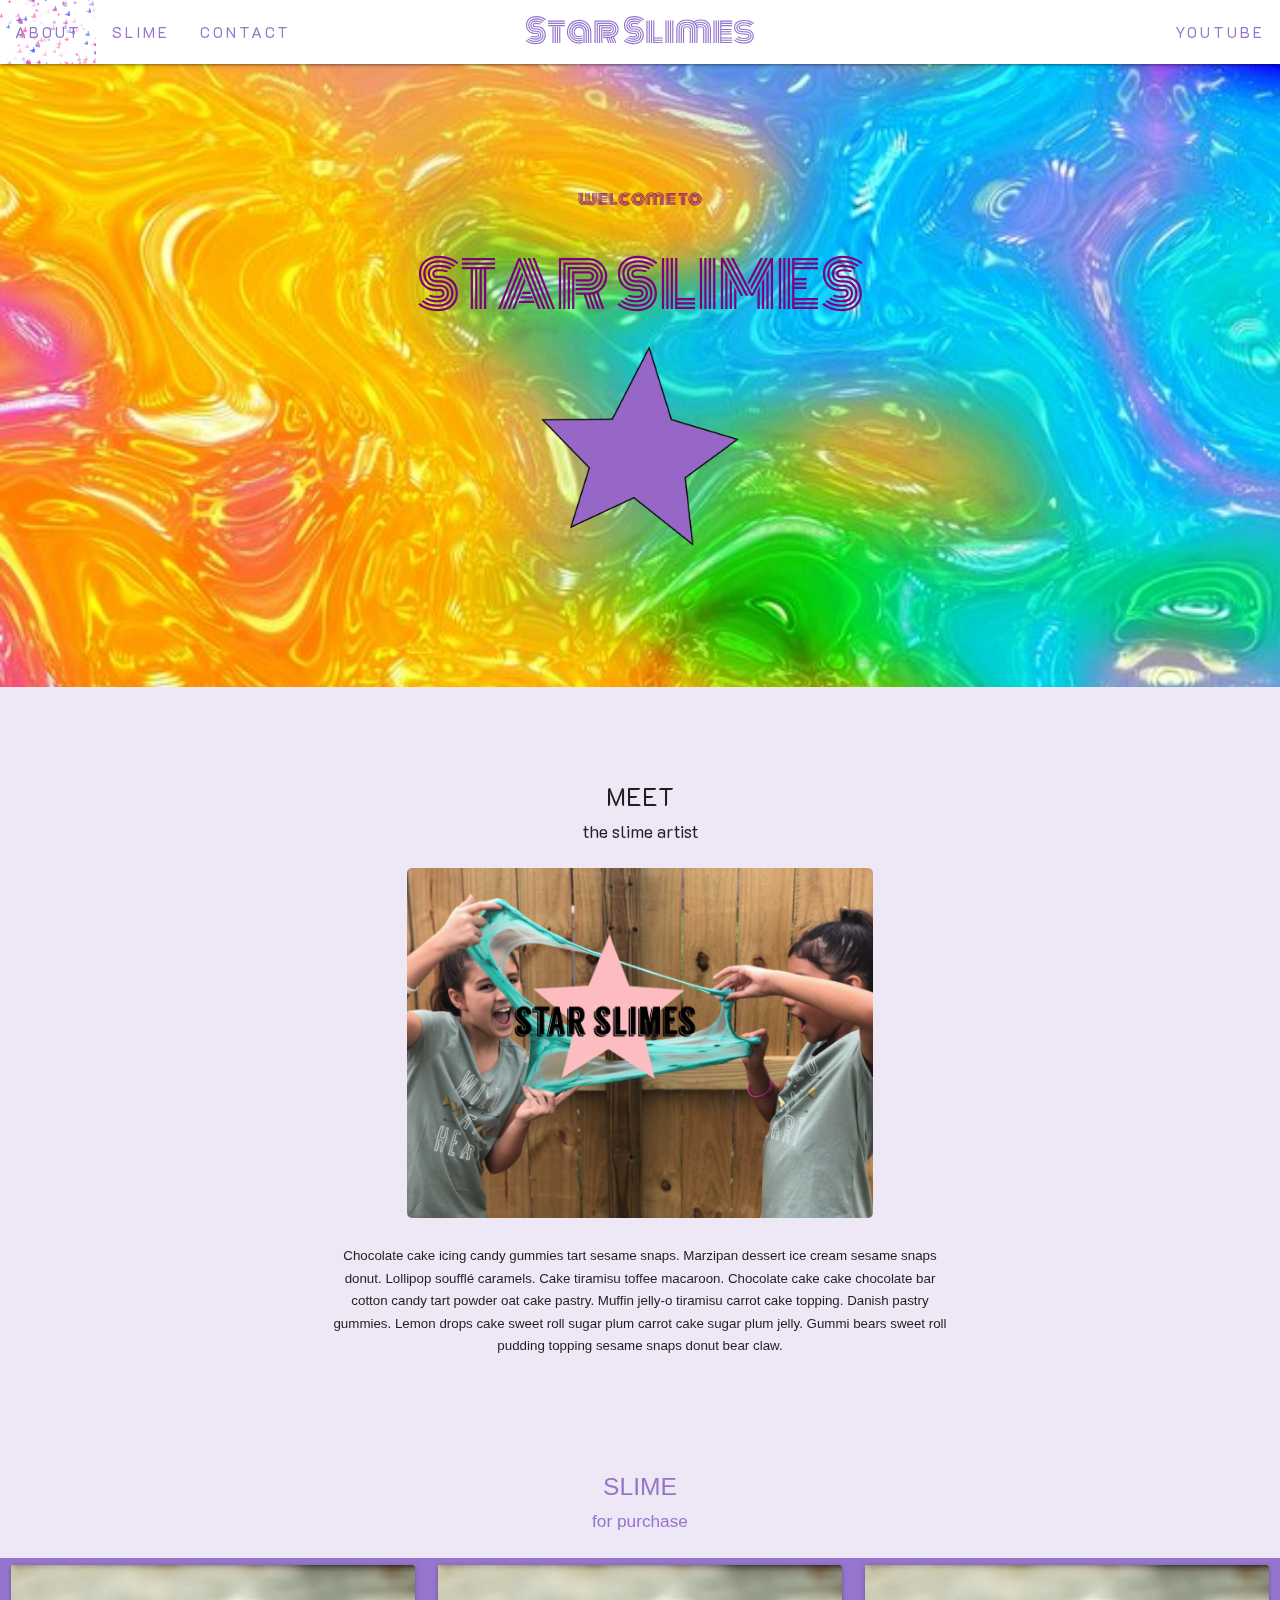
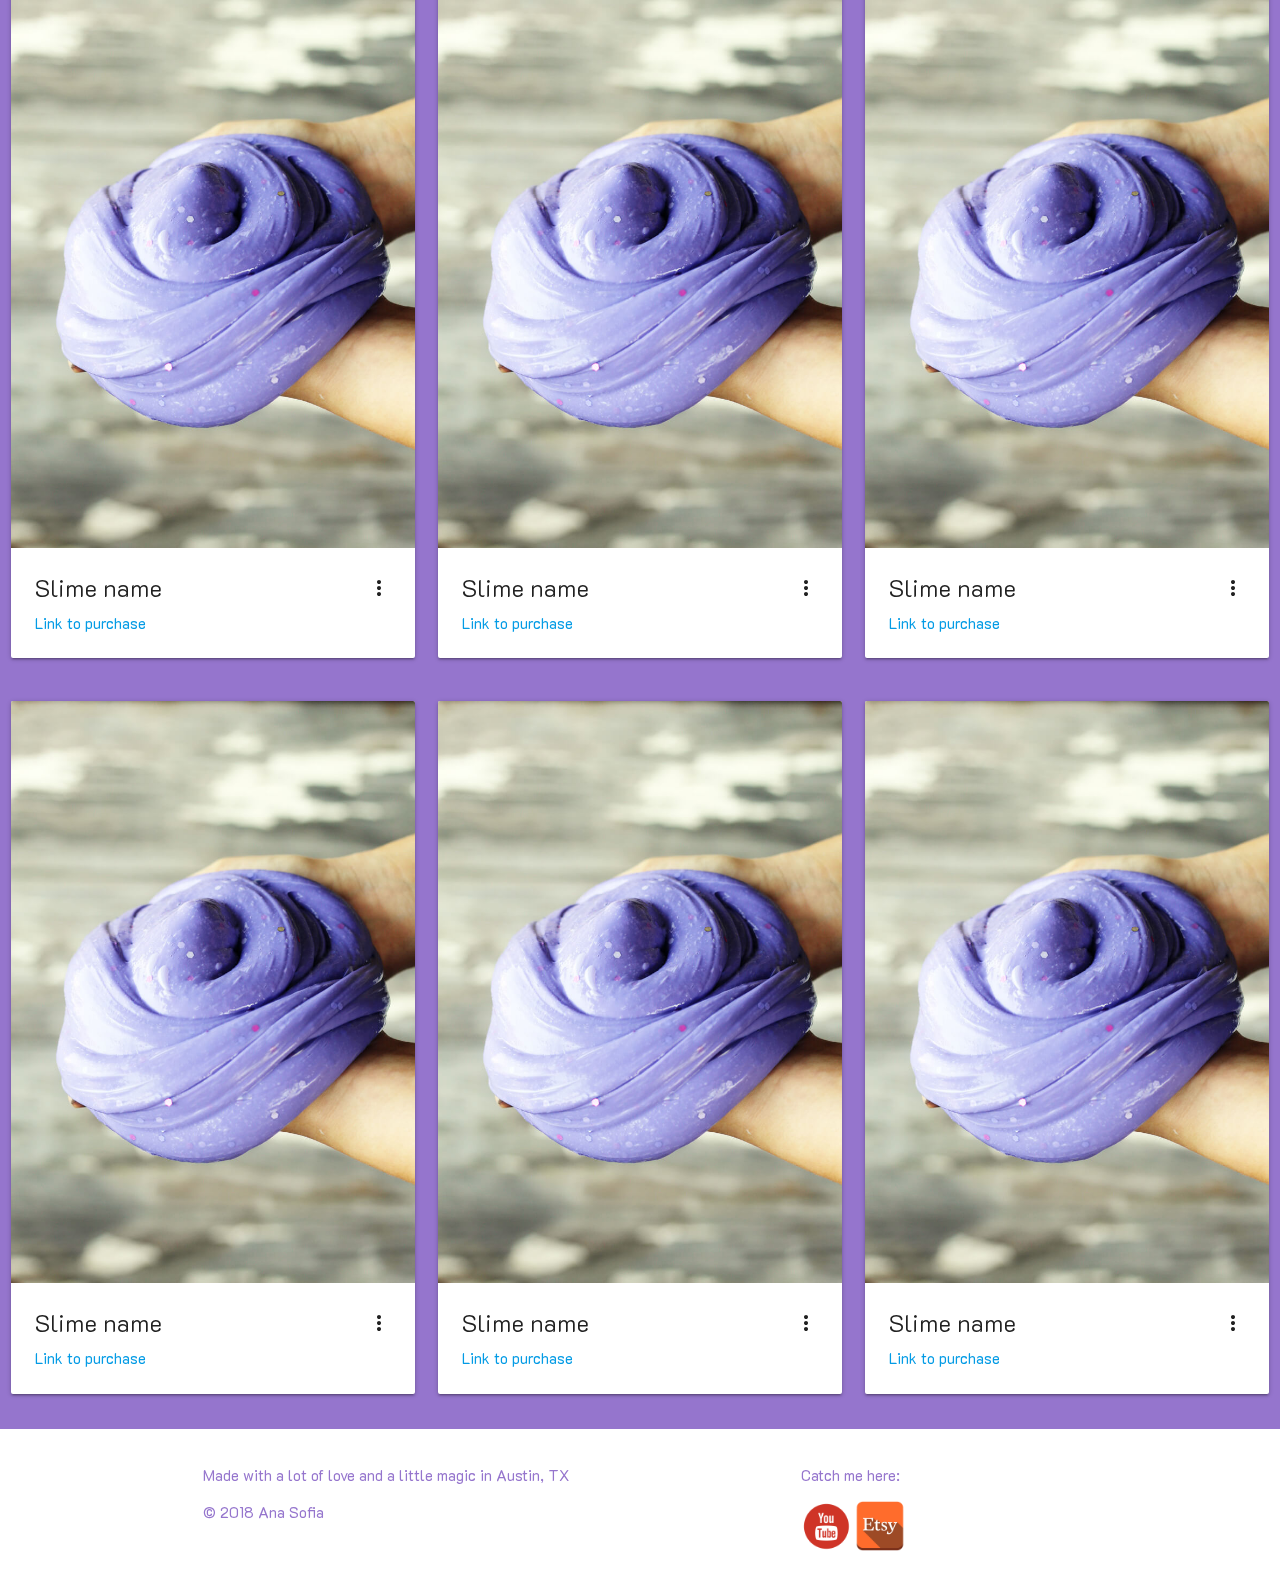
<file: index.html>
<!DOCTYPE html>
<html lang="en">

<head>
    <meta charset="utf-8">
    <meta name="description" content="write a description">
    <title>Star Slimes</title>
    <!-- FavIcon -->
    <link rel="shortcut icon" href="assets/images/favicon.ico"/>
    <!-- MATERIALIZE Compiled and minified CSS -->
    <link rel="stylesheet" href="https://cdnjs.cloudflare.com/ajax/libs/materialize/1.0.0/css/materialize.min.css">
    <!-- Materialize Icons -->
    <link href="https://fonts.googleapis.com/icon?family=Material+Icons" rel="stylesheet">
    <!-- Local CSS -->
    <link rel="stylesheet" type="text/css" href="assets/css/style.css">
    <!-- Fonts -->
    <link href="https://fonts.googleapis.com/css?family=Anton|K2D|Monoton" rel="stylesheet">
    <!-- Let browser know website is optimized for mobile -->
    <meta name="viewport" content="width=device-width, initial-scale=1.0" />
</head>

<body>
        <!-- NAVBAR -->
        <div class="navbar-fixed container-fluid">
            <nav>
                <div class="nav-wrapper">
                    <a href="index.html" class="brand-logo center">Star Slimes</a>
                    <ul id="nav-mobile" class="left hide-on-med-and-down">
                        <li><a href="#about">About</a></li>
                        <li><a href="#slime">Slime</a></li>
                        <li><a href="#contact">Contact</a></li>
                    </ul>
                    <ul id="nav-mobile" class="right hide-on-med-and-down">
                        <li><a href="videos.html">YouTube</a></li>
                    </ul>
                </div>
            </nav>
        </div>
        <!-- INTRO -->
        <div class="parallax-container center valign-wrapper">
          <div class="container" id="intro">
            <div class="row">
              <div class="col s12">
                <h6>welcome to</h6>
                <h1>STAR SLIMES</h1>
                <img src="assets/images/purple-star.jpg">
              </div>
            </div>
          </div>
          
          <div class="parallax">
            <img src="assets/images/rainbow-slime.jpg">
          </div>

        </div>
        <!-- ABOUT -->
        <div class="row" id="about">

            <div class="col s12 center">
                <h5>MEET</h5>
                <h6>the slime artist</h6>
            </div>
        </div>
        <div class="row" id="about-photo">
            <div class="responsive-img col s6 center"><img src="assets/images/star-slimes.jpeg"></div>
        </div>
    <!-- </div> -->
    <div class="row" id="about-info">
        <!--<div class="col s4 push-s1"><img src="assets/images/star-slimes.jpeg"></div>-->
        <div class="col s6 offset-s3 center">
            <span class="flow-text">Chocolate cake icing candy gummies tart sesame snaps. Marzipan dessert ice cream sesame snaps donut. Lollipop soufflé caramels.
                        Cake tiramisu toffee macaroon. Chocolate cake cake chocolate bar cotton candy tart powder oat cake pastry. Muffin jelly-o tiramisu carrot cake topping.
                        Danish pastry gummies. Lemon drops cake sweet roll sugar plum carrot cake sugar plum jelly. Gummi bears sweet roll pudding topping sesame snaps donut bear claw.</span>
        </div>
    </div>
    <!-- SLIME -->
    <div class="row" id="slime">
        <div class="col s12 center">
            <h5>SLIME</h5>
            <h6>for purchase</h6>
        </div>
    </div>
    <div id="slime-container">

        <div class="row">
            <div class="col s12 m6 l4">
                <div class="card">
                    <div class="responsive-img card-image waves-effect waves-block waves-light">
                        <img class="activator" src="assets/images/slime.jpg">
                    </div>
                    <div class="card-content">
                        <span class="card-title activator grey-text text-darken-4">Slime name<i class="material-icons right">more_vert</i></span>
                        <p><a href="#">Link to purchase</a></p>
                    </div>
                    <div class="card-reveal">
                        <span class="card-title grey-text text-darken-4">Slime name<i class="material-icons right">close</i></span>
                        <p>Here is some more information about this slime that is only revealed once clicked on.</p>
                    </div>
                </div>
            </div>
            <div class="col s12 m6 l4">
                <div class="card">
                    <div class="card-image waves-effect waves-block waves-light">
                        <img class="activator" src="assets/images/slime.jpg">
                    </div>
                    <div class="card-content">
                        <span class="card-title activator grey-text text-darken-4">Slime name<i class="material-icons right">more_vert</i></span>
                        <p><a href="#">Link to purchase</a></p>
                    </div>
                    <div class="card-reveal">
                        <span class="card-title grey-text text-darken-4">Slime name<i class="material-icons right">close</i></span>
                        <p>Here is some more information about this slime that is only revealed once clicked on.</p>
                    </div>
                </div>
            </div>
            <div class="col s12 m6 l4">
                <div class="card">
                    <div class="card-image waves-effect waves-block waves-light">
                        <img class="activator" src="assets/images/slime.jpg">
                    </div>
                    <div class="card-content">
                        <span class="card-title activator grey-text text-darken-4">Slime name<i class="material-icons right">more_vert</i></span>
                        <p><a href="#">Link to purchase</a></p>
                    </div>
                    <div class="card-reveal">
                        <span class="card-title grey-text text-darken-4">Slime name<i class="material-icons right">close</i></span>
                        <p>Here is some more information about this slime that is only revealed once clicked on.</p>
                    </div>
                </div>
            </div>
        </div>

        <div class="row">
            <div class="col s12 m6 l4">
                <div class="card">
                    <div class="card-image waves-effect waves-block waves-light">
                        <img class="activator" src="assets/images/slime.jpg">
                    </div>
                    <div class="card-content">
                        <span class="card-title activator grey-text text-darken-4">Slime name<i class="material-icons right">more_vert</i></span>
                        <p><a href="#">Link to purchase</a></p>
                    </div>
                    <div class="card-reveal">
                        <span class="card-title grey-text text-darken-4">Slime name<i class="material-icons right">close</i></span>
                        <p>Here is some more information about this slime that is only revealed once clicked on.</p>
                    </div>
                </div>
            </div>
            <div class="col s12 m6 l4">
                <div class="card">
                    <div class="card-image waves-effect waves-block waves-light">
                        <img class="activator" src="assets/images/slime.jpg">
                    </div>
                    <div class="card-content">
                        <span class="card-title activator grey-text text-darken-4">Slime name<i class="material-icons right">more_vert</i></span>
                        <p><a href="#">Link to purchase</a></p>
                    </div>
                    <div class="card-reveal">
                        <span class="card-title grey-text text-darken-4">Slime name<i class="material-icons right">close</i></span>
                        <p>Here is some more information about this slime that is only revealed once clicked on.</p>
                    </div>
                </div>
            </div>
            <div class="col s12 m6 l4">
                <div class="card">
                    <div class="card-image waves-effect waves-block waves-light">
                        <img class="activator" src="assets/images/slime.jpg">
                    </div>
                    <div class="card-content">
                        <span class="card-title activator grey-text text-darken-4">Slime name<i class="material-icons right">more_vert</i></span>
                        <p><a href="#">Link to purchase</a></p>
                    </div>
                    <div class="card-reveal">
                        <span class="card-title grey-text text-darken-4">Slime name<i class="material-icons right">close</i></span>
                        <p>Here is some more information about this slime that is only revealed once clicked on.</p>
                    </div>
                </div>
            </div>
        </div>
    </div>
    <!-- FOOTER -->
    <footer class="page-footer">
        <div class="container">
            <div class="row">
                <div class="col l6 s12">
                    <p>Made with a lot of love and a little magic in Austin, TX</p>
                    <p>© 2018 Ana Sofia</p>
                </div>
                <div class="col l4 offset-l2 s12">
                    <p>Catch me here:</p>
                    <a href="https://www.youtube.com/channel/UCqKLtkkDZ1jTzWc553zrfLg" target="_blank"><img class="contact-icons" src="assets/images/youtube.png" alt="YouTube"></a>
                    <a href="https://www.etsy.com/" target="_blank"><img class="contact-icons" src="assets/images/etsy.png" alt="Etsy"></a>
                </div>
            </div>
        </div>
    </footer>
    <!-- jQuery -->
    <script type="text/javascript" src="https://code.jquery.com/jquery-3.2.1.min.js"></script>
    <!-- Local JS files -->
    <!--<script type="text/javascript" src="js/bubbleCursor.js"></script>-->
    <!-- <script type="text/javascript" src="js/sparkleCursor.js"></script> -->
    <script type="text/javascript" src="js/sparkleHover.js"></script>
    <!-- Materialize JavaScript at end of body for optimized loading-->
    <script type="text/javascript" src="js/materialize.min.js"></script>
    <!-- Materialize Compiled and minified JavaScript -->
    <script src="https://cdnjs.cloudflare.com/ajax/libs/materialize/1.0.0/js/materialize.min.js"></script>
</body>

</html>
</file>
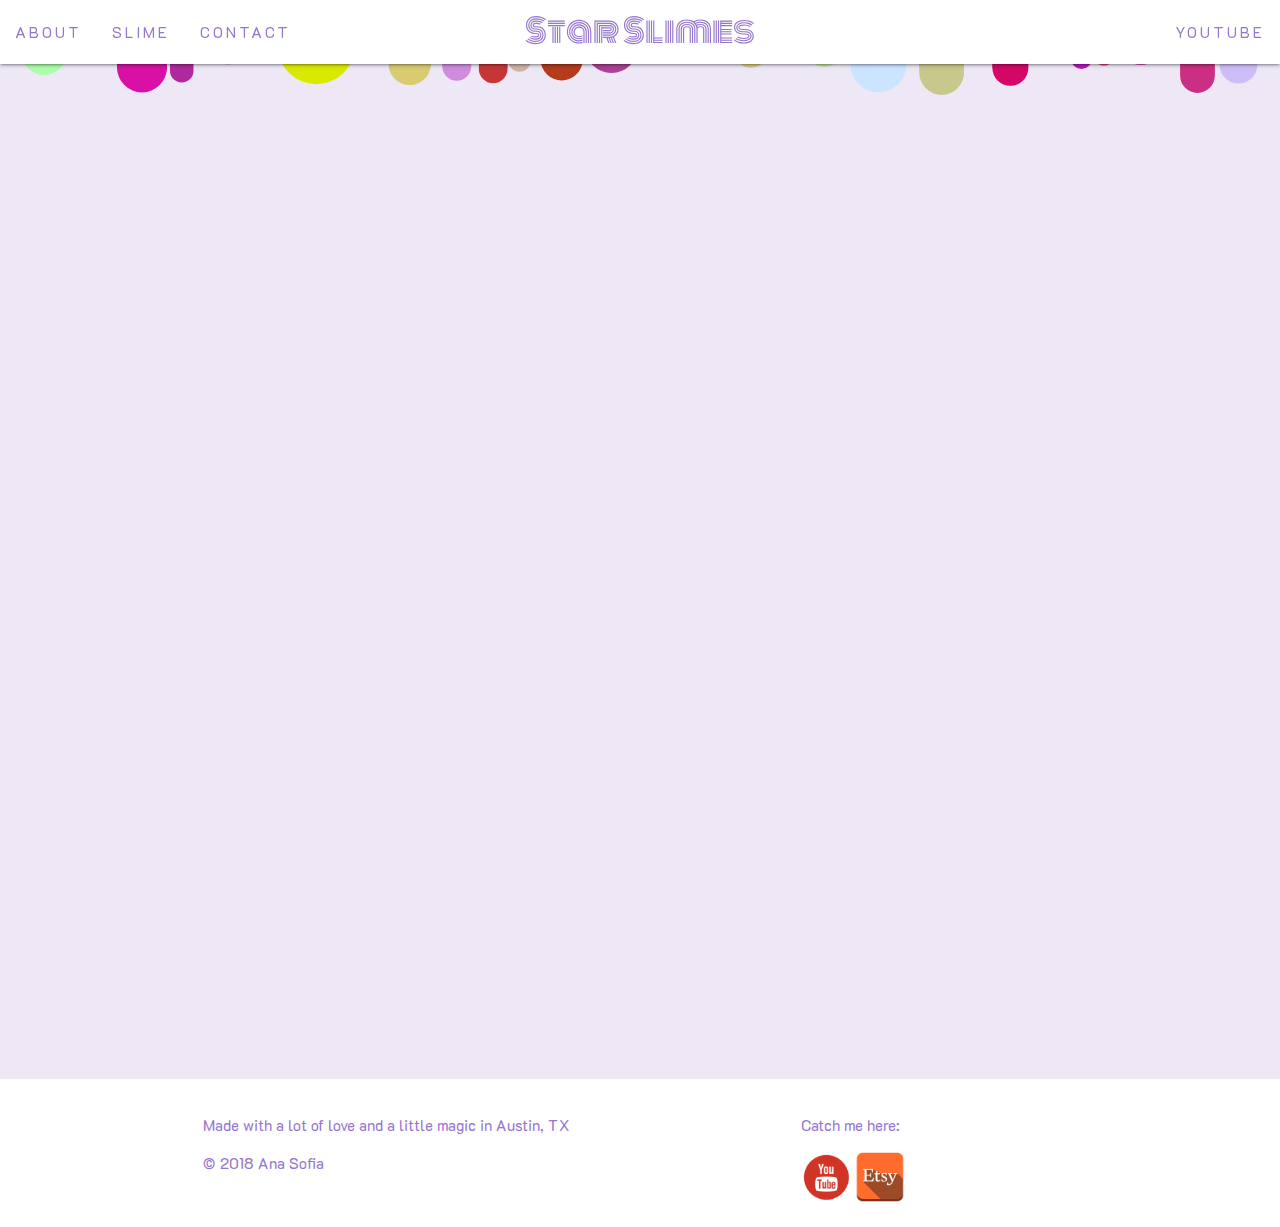
<file: videos.html>
<!DOCTYPE html>
<html lang="en">

<head>
    <meta charset="utf-8">
    <meta name="description" content="write a description">
    <title>Star Slimes</title>
    <!-- FavIcon -->
    <link rel="shortcut icon" href="assets/images/favicon.ico"/>
    <!-- MATERIALIZE Compiled and minified CSS -->
    <link rel="stylesheet" href="https://cdnjs.cloudflare.com/ajax/libs/materialize/1.0.0/css/materialize.min.css">
    <!-- Materialize Icons -->
    <link href="https://fonts.googleapis.com/icon?family=Material+Icons" rel="stylesheet">
    <!-- Local CSS -->
    <link rel="stylesheet" type="text/css" href="assets/css/style.css">
    <!-- Fonts -->
    <link href="https://fonts.googleapis.com/css?family=Anton|K2D|Monoton" rel="stylesheet">
    <!-- Let browser know website is optimized for mobile -->
    <meta name="viewport" content="width=device-width, initial-scale=1.0" />
</head>

<body>
        <!-- NAVBAR -->
        <div class="navbar-fixed container-fluid">
            <nav>
                <div class="nav-wrapper">
                    <a href="index.html" class="brand-logo center">Star Slimes</a>
                    <ul id="nav-mobile" class="left hide-on-med-and-down">
                        <li><a href="#about">About</a></li>
                        <li><a href="#slime">Slime</a></li>
                        <li><a href="#contact">Contact</a></li>
                    </ul>
                    <ul id="nav-mobile" class="right hide-on-med-and-down">
                        <li><a href="videos.html">YouTube</a></li>
                    </ul>
                </div>
            </nav>
        </div>
        <canvas id="c" width="1236" height="400"></canvas>

        <!-- VIDEOS -->
        <div class="container-fluid">
            <div class="row">
                <div class="col s12 m6 l5 offset-l1">
                    <iframe width="500" height="281" src="https://www.youtube.com/embed/bZx6N73gOMg?rel=0" frameborder="0" allow="autoplay; encrypted-media" allowfullscreen></iframe></div>
                <div class="col s12 m6 l5">
                    <iframe width="500" height="281" src="https://www.youtube.com/embed/FbqpvbNAjAg?rel=0" frameborder="0" allow="autoplay; encrypted-media" allowfullscreen></iframe>
                </div>
            </div>
            
            <div class="row">
                <div class="col s12 m6 l5 offset-l1">
                    <iframe width="500" height="281" src="https://www.youtube.com/embed/ZlgJ5l-CpJs?rel=0" frameborder="0" allow="autoplay; encrypted-media" allowfullscreen></iframe>
                </div>
                <div class="col s12 m6 l5">
                    <iframe width="500" height="281" src="https://www.youtube.com/embed/i86map9ZrF8?rel=0" frameborder="0" allow="autoplay; encrypted-media" allowfullscreen></iframe>
                 </div>
            </div>     
        </div>
    <!-- FOOTER -->
    <footer class="page-footer">
        <div class="container">
            <div class="row">
                <div class="col l6 s12">
                    <p>Made with a lot of love and a little magic in Austin, TX</p>
                    <p>© 2018 Ana Sofia</p>
                </div>
                <div class="col l4 offset-l2 s12">
                    <p>Catch me here:</p>
                    <a href="https://www.youtube.com/channel/UCqKLtkkDZ1jTzWc553zrfLg" target="_blank"><img class="contact-icons" src="assets/images/youtube.png" alt="YouTube"></a>
                    <a href="https://www.etsy.com/" target="_blank"><img class="contact-icons" src="assets/images/etsy.png" alt="Etsy"></a>
                </div>
            </div>
        </div>
    </footer>
    <!-- jQuery -->
    <script type="text/javascript" src="https://code.jquery.com/jquery-3.2.1.min.js"></script>
    <!-- Local JS files -->
    <script type="text/javascript" src="js/bubbleCursor.js"></script>
    <!-- <script type="text/javascript" src="js/sparkleCursor.js"></script> -->
    <script type="text/javascript" src="js/videos.js"></script>
    <!-- Materialize JavaScript at end of body for optimized loading-->
    <script type="text/javascript" src="js/materialize.min.js"></script>
    <!-- Materialize Compiled and minified JavaScript -->
    <script src="https://cdnjs.cloudflare.com/ajax/libs/materialize/1.0.0/js/materialize.min.js"></script>
</body>

</html>
</file>
<file: assets/css/style.css>
/*------------------------ MAIN ------------------------*/
html, body {
    cursor: url('./../images/favicon.ico'), default;
}

body {
    background: #EDE7F6;
    display: flex;
    min-height: 100vh;
    flex-direction: column;
}
main {
    flex: 1 0 auto;
}

/*------------------------ NAV ------------------------*/
nav {
    font-family: Roboto;
    background: #FFF;
}

nav .brand-logo {
    color: #9575CD;
    font-family: 'Monoton', cursive;
}

nav ul a {
    color: #9575CD;
    text-transform: uppercase;
    letter-spacing: 3px;
    font-family: 'K2D', sans-serif;
}

ul:hover a:hover {
    background-color: transparent;
}

/*------------------------ INTRO ------------------------*/
.parallax-container {
  height: 623px;
  color: purple;
  font-family: 'Monoton', cursive;
  font-weight: bold;
}

#intro img {
    height: 200px;
}

/*------------------------ ABOUT ------------------------*/
#about {
    margin-top: 80px;
    font-family: 'K2D', sans-serif;
}

#about-photo img {
    max-height: 350px;
    border-radius: 5px;
}

#about-info span {
    font-size: 10pt;
    /*text-align: right;*/
}

/*------------------------ SLIME ------------------------*/
#slime-container {
    background: #9575CD;
    font-family: 'K2D', sans-serif;
}

#slime {
    margin-top: 80px;
    color: #9575CD;
}

/*------------------------ FOOTER ------------------------*/
.page-footer {
    background: #FFF;
    font-family: 'K2D', sans-serif;
    color: #9575CD;
}

.contact-icons {
    width: 50px;
    height: 50px;
}
</file>
